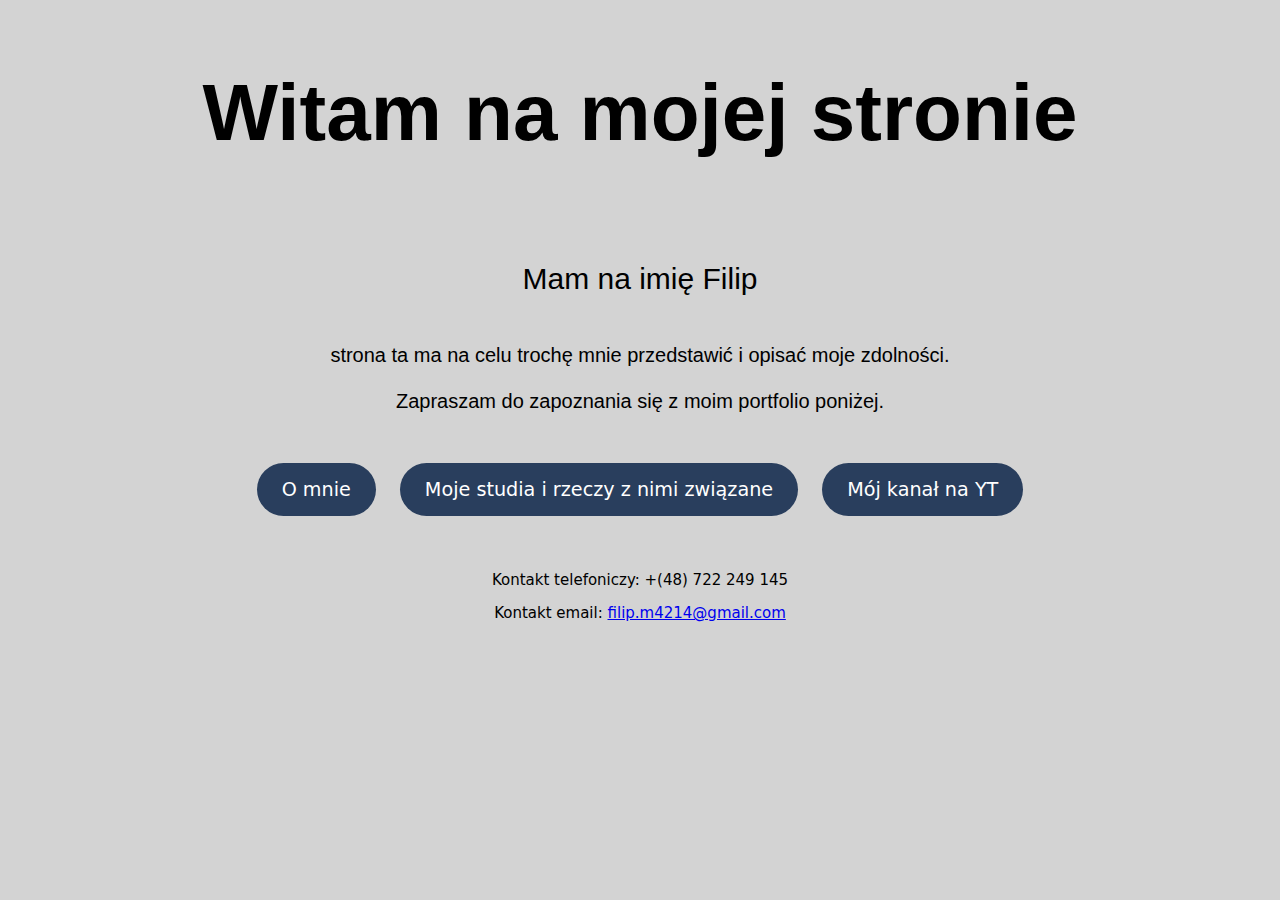
<file: index.html>
<!DOCTYPE html>
<html>
<head>
    <meta charset="UTF-8">
    <title>Portfolio</title>
    <link rel="stylesheet" href="styles.css">
</head>
<body>
    <header class="header-1">
        <h1>Witam na mojej stronie</h1>        
    </header>
    <section id="introduction">
      <h2>Mam na imię Filip</h2>
      <p><br>strona ta ma na celu trochę mnie przedstawić i opisać moje zdolności.
      <br><br>
      Zapraszam do zapoznania się z moim portfolio poniżej.
      </p>
    </section>
    <main class="main-1">
      <button onclick="window.location.href='ab.html'">O mnie</button>
      <button onclick="window.location.href='studia.html'">Moje studia i rzeczy z nimi związane</button>
      <button onclick="window.open('https://www.youtube.com/@_jotes', '_blank')">Mój kanał na YT</button>
  </main>
  <footer class="foot-contact">
    <p>Kontakt telefoniczy: +(48) 722 249 145</p>
    <p>Kontakt email: <a href="mailto:filip.m4214@gmail.com">filip.m4214@gmail.com</a></p>
    <br>
  </footer>
  <div id="clock"></div>
  <script src="script.js"></script>
</body>
</html>
</file>
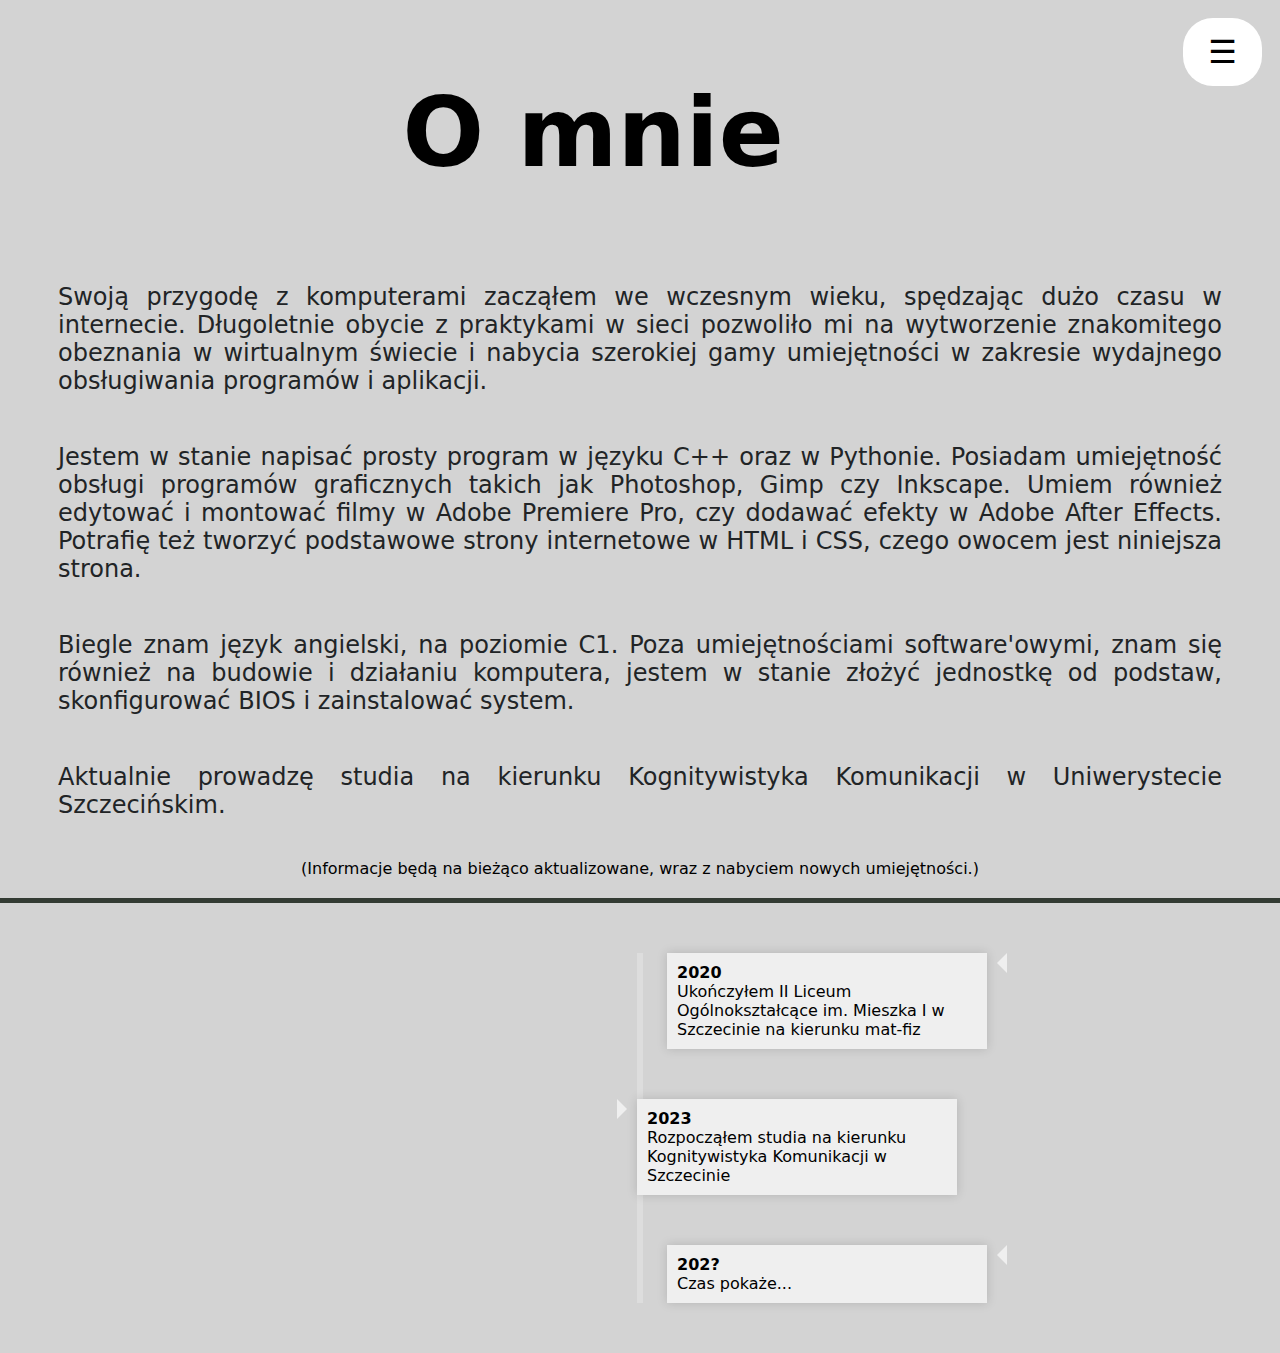
<file: ab.html>
<!DOCTYPE html>
<html lang="en">
<head>
    <meta charset="UTF-8">
    <meta name="viewport" content="width=device-width, initial-scale=1.0">
    <link rel="stylesheet" href="styles.css">
    <title>O mnie</title>
</head>
<nav>
    <script src="script.js"></script>
    <button id="menu-button" class="hamburger-menu">☰</button>
    <div id="menu" class="menu">
      <a href="index.html">Strona główna</a>
      <a href="studia.html">Studia</a>
      <a href="https://www.youtube.com/@_jotes" target="_blank" class="button">Mój kanał na YT</a>
    </div> 
  </nav>
<header class="header-2">
    <h1>O mnie</h1>  
</header>
<body>
    <section id="about">
            <p>Swoją przygodę z komputerami zacząłem we wczesnym wieku, spędzając dużo czasu w internecie. Długoletnie obycie z praktykami w sieci pozwoliło mi na wytworzenie znakomitego obeznania w wirtualnym świecie i nabycia szerokiej gamy umiejętności w zakresie wydajnego obsługiwania programów i aplikacji.</p>
            <p>Jestem w stanie napisać prosty program w języku C++ oraz w Pythonie. Posiadam umiejętność obsługi programów graficznych takich jak Photoshop, Gimp czy Inkscape. Umiem również edytować i montować filmy w Adobe Premiere Pro, czy dodawać efekty w Adobe After Effects. Potrafię też tworzyć podstawowe strony internetowe w HTML i CSS, czego owocem jest niniejsza strona.</p>
            <p>Biegle znam język angielski, na poziomie C1. Poza umiejętnościami software'owymi, znam się również na budowie i działaniu komputera, jestem w stanie złożyć jednostkę od podstaw, skonfigurować BIOS i zainstalować system.</p>
            <p>Aktualnie prowadzę studia na kierunku Kognitywistyka Komunikacji w Uniwerystecie Szczecińskim.</p>
            
    </section>
    <p style="text-align: center; font-family: system-ui, -apple-system, BlinkMacSystemFont, 'Segoe UI', Roboto, Oxygen, Ubuntu, Cantarell, 'Open Sans', 'Helvetica Neue', sans-serif;">(Informacje będą na bieżąco aktualizowane, wraz z nabyciem nowych umiejętności.)</p>
    <hr>
    <div class="timeline">
        <div class="event">
            <div class="date">2020</div>
            <div class="description">Ukończyłem II Liceum Ogólnokształcące im. Mieszka I w Szczecinie na kierunku mat-fiz</div>
        </div>
        <div class="event">
            <div class="date">2023</div>
            <div class="description">Rozpocząłem studia na kierunku Kognitywistyka Komunikacji w Szczecinie</div>
        </div>
        <div class="event">
            <div class="date">202?</div>
            <div class="description">Czas pokaże...</div>
        </div>
    </div>

   
</body>
</html>
</file>
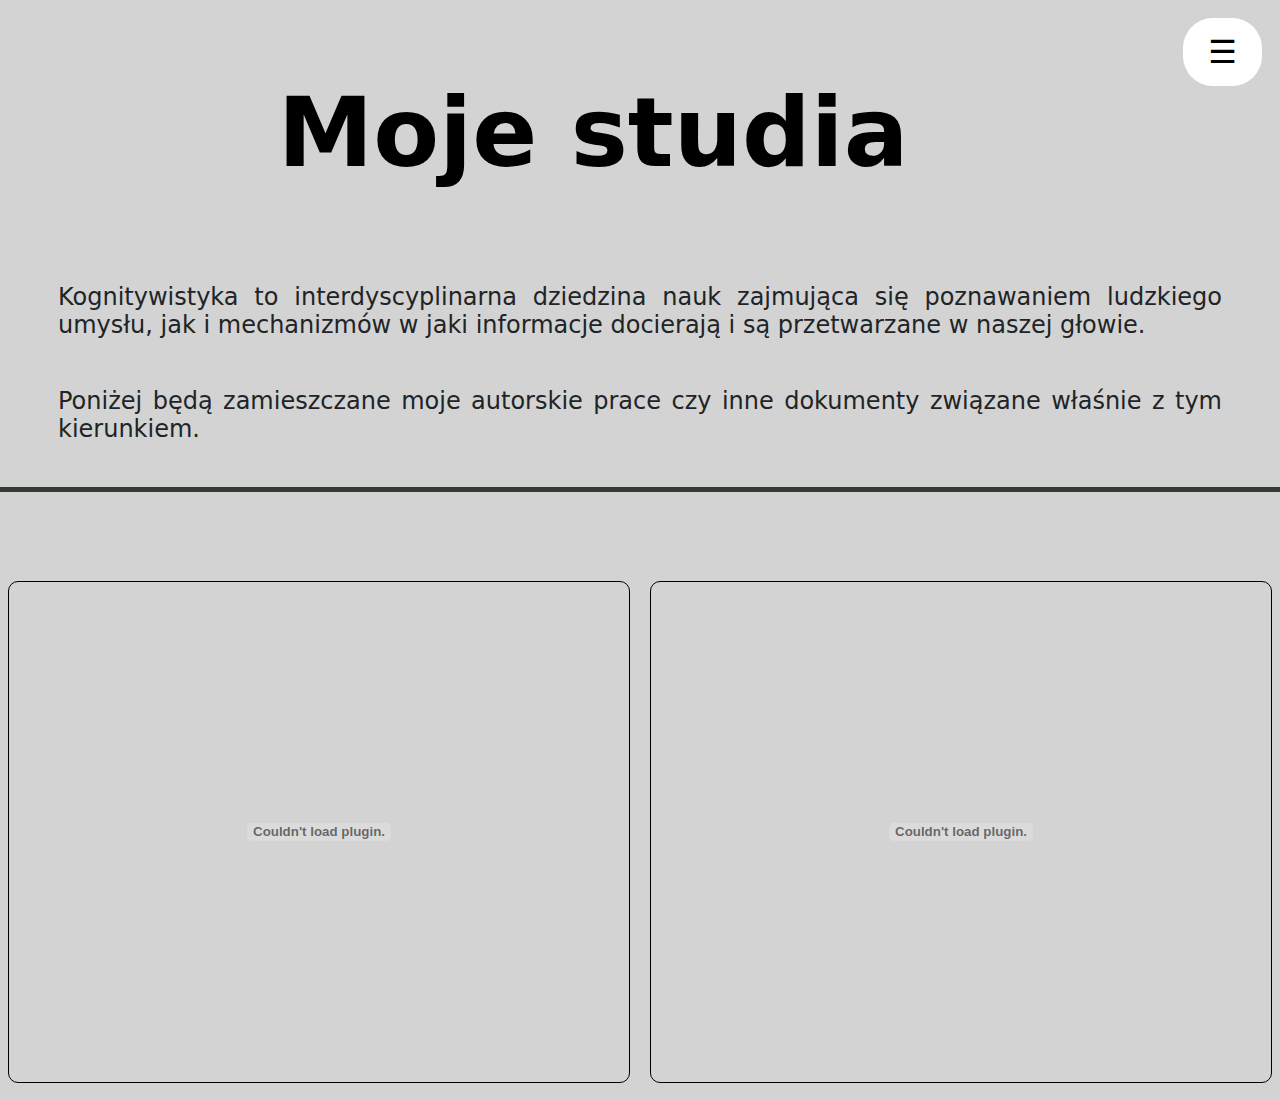
<file: studia.html>
<!DOCTYPE html>
<html lang="en">
<head>
    <meta charset="UTF-8">
    <meta name="viewport" content="width=device-width, initial-scale=1.0">
    <link rel="stylesheet" href="styles.css">
    <title>Moje prace</title>
</head>
<nav>
    <script src="script.js"></script>
    <button id="menu-button" class="hamburger-menu">☰</button>
    <div id="menu" class="menu">
      <a href="index.html">Strona główna</a>
      <a href="ab.html">O mnie</a>
      <a href="https://www.youtube.com/@_jotes" target="_blank" class="button">Mój kanał na YT</a>
    </div> 
  </nav>
<header class="header-2">
    <h1>Moje studia</h1>        
</header>
<body>
    <section id="about">
        <p>Kognitywistyka to interdyscyplinarna dziedzina nauk zajmująca się poznawaniem ludzkiego umysłu, jak i mechanizmów w jaki informacje docierają i są przetwarzane w naszej głowie.</p>
        <p>Poniżej będą zamieszczane moje autorskie prace czy inne dokumenty związane właśnie z tym kierunkiem.</p>
    </section>
    <hr>
    <div id="work-display">
        <embed src="bin/cert.pdf#toolbar=0"></embed>
        <embed src="bin/essay.pdf#toolbar=0"></embed>
    </div>
</body>
</file>
<file: styles.css>
body {
    background-color: lightgray;
}


#clock {
  position: absolute;
  left: 50%;
  transform: translate(-50%, -50%);
  animation: fadeIn 3s;
  text-align: center;
  font-size: 2em;  
  font-family: system-ui, -apple-system, BlinkMacSystemFont, 'Segoe UI', Roboto, Oxygen, Ubuntu, Cantarell, 'Open Sans', 'Helvetica Neue', sans-serif;
  font-weight: 50;
}

@keyframes fadeIn {
  from { opacity: 0; }
  to { opacity: 1; }
}

.header-1 {
    animation: fadeIn 5s;
    text-align: center;
    font-size: 2.5em;
    font-family: "Montserrat", sans-serif;
    padding: 5px;
}

.header-2 {
  text-align: center;
  font-size: 3em;
  font-family: system-ui, -apple-system, BlinkMacSystemFont, 'Segoe UI', Roboto, Oxygen, Ubuntu, Cantarell, 'Open Sans', 'Helvetica Neue', sans-serif;
  padding: 5px;
}

footer {
  padding-top: 30px;
  text-align: center;
  font-family: system-ui, -apple-system, BlinkMacSystemFont, 'Segoe UI', Roboto, Oxygen, Ubuntu, Cantarell, 'Open Sans', 'Helvetica Neue', sans-serif;
  font-size: 1em;
}

.hamburger-menu {
  font-size: 2em;
  float: right;
  color: #000;
  background-color: #fff;
}

#menu {
  display: none;
  position: fixed;
  top: 35px;
  right: 0;
  width: 200px;
  border-radius: 5px;
  background-color: #f0f0f0;
  font-family: system-ui, -apple-system, BlinkMacSystemFont, 'Segoe UI', Roboto, Oxygen, Ubuntu, Cantarell, 'Open Sans', 'Helvetica Neue', sans-serif;
}

#menu a {
  display: block;
  padding: 10px;
  border-bottom: 1px solid #ccc;
  text-decoration: none;
  color: black;
}

#menu a:visited {
  color: #000;
}

@keyframes slideFromBelow {
  0% {
      transform: translateY(100%);
      opacity: 0;
  }
  100% {
      transform: translateY(0);
      opacity: 1;
  }
}

#introduction {
  text-align: center;
  padding: 20px;
  font-family: "Montserrat", sans-serif;
  font-size: 1.25em;
  animation: slideFromBelow 2s;
}

#introduction h2 {
  font-weight: 400;
}

.timeline {
  position: relative;
  margin: 0 auto;
  padding: 10px 30;
  width: 6px;
  background: #ddd;
}

.event {
  position: relative;
  margin-bottom: 50px;
  width: 300px;
  background: #efefef;
  box-shadow: 0 0 10px rgba(0, 0, 0, 0.15);
  padding: 10px;
  font-family: system-ui, -apple-system, BlinkMacSystemFont, 'Segoe UI', Roboto, Oxygen, Ubuntu, Cantarell, 'Open Sans', 'Helvetica Neue', sans-serif;
}

.event::before {
  content: '';
  position: absolute;
  top: 0;
  width: 0;
  height: 0;
  border: 10px solid transparent;
  border-left-color: #efefef;
  left: -20px;
  
}

.event:nth-child(odd) {
  margin-left: 30px;
}

.event:nth-child(odd)::before {
  border-left-color: transparent;
  border-right-color: #efefef;
  left: auto;
  right: -20px;
}

.date {
  font-weight: bold;
}

.main-1 {
  text-align: center
}

button {
  padding: 15px 25px;
  font-size: 1.2em;
  font-family: system-ui, -apple-system, BlinkMacSystemFont, 'Segoe UI', Roboto, Oxygen, Ubuntu, Cantarell, 'Open Sans', 'Helvetica Neue', sans-serif;
  background-color: #293e5d;
  border: none;
  border-radius: 30px;
  color: white;
  cursor: pointer;
  animation-timing-function: ease-in;
  transition: transform 0.3s ease-in-out;
  margin: 10px;
}

button:hover {
  transform: scale(1.1);
}

p {
  display: block;
}

.foot-contact {
  text-align: center;
  padding-top: 30px;
  font-family: system-ui, -apple-system, BlinkMacSystemFont, 'Segoe UI', Roboto, Oxygen, Ubuntu, Cantarell, 'Open Sans', 'Helvetica Neue', sans-serif;
  font-size: 15px;
}

#about {
  display: flex;
  justify-content: space-between;
  flex-wrap: wrap;
  text-align: justify;
  font-family: system-ui, -apple-system, BlinkMacSystemFont, 'Segoe UI', Roboto, Oxygen, Ubuntu, Cantarell, 'Open Sans', 'Helvetica Neue', sans-serif;
  font-size: 1.5em;
  color: #212426;
  margin-left: 50px;
  margin-right: 50px;
}


hr {
  border: none;
  height: 5px;
  background-color: #333b33;
  margin: 20px -50px 50px;
}

#work-display {
  padding-top: 50px;
  width: auto;
  height: 500px;
  margin: 0 auto; 
  display: flex;
  justify-content: center;
  align-items: center;
  gap: 20px;
}

#work-display embed {
  margin-bottom: 20px;
  border: 1px solid #000;
  border-radius: 10px;
  width: 100%;
  height: 100%;
}
</file>
